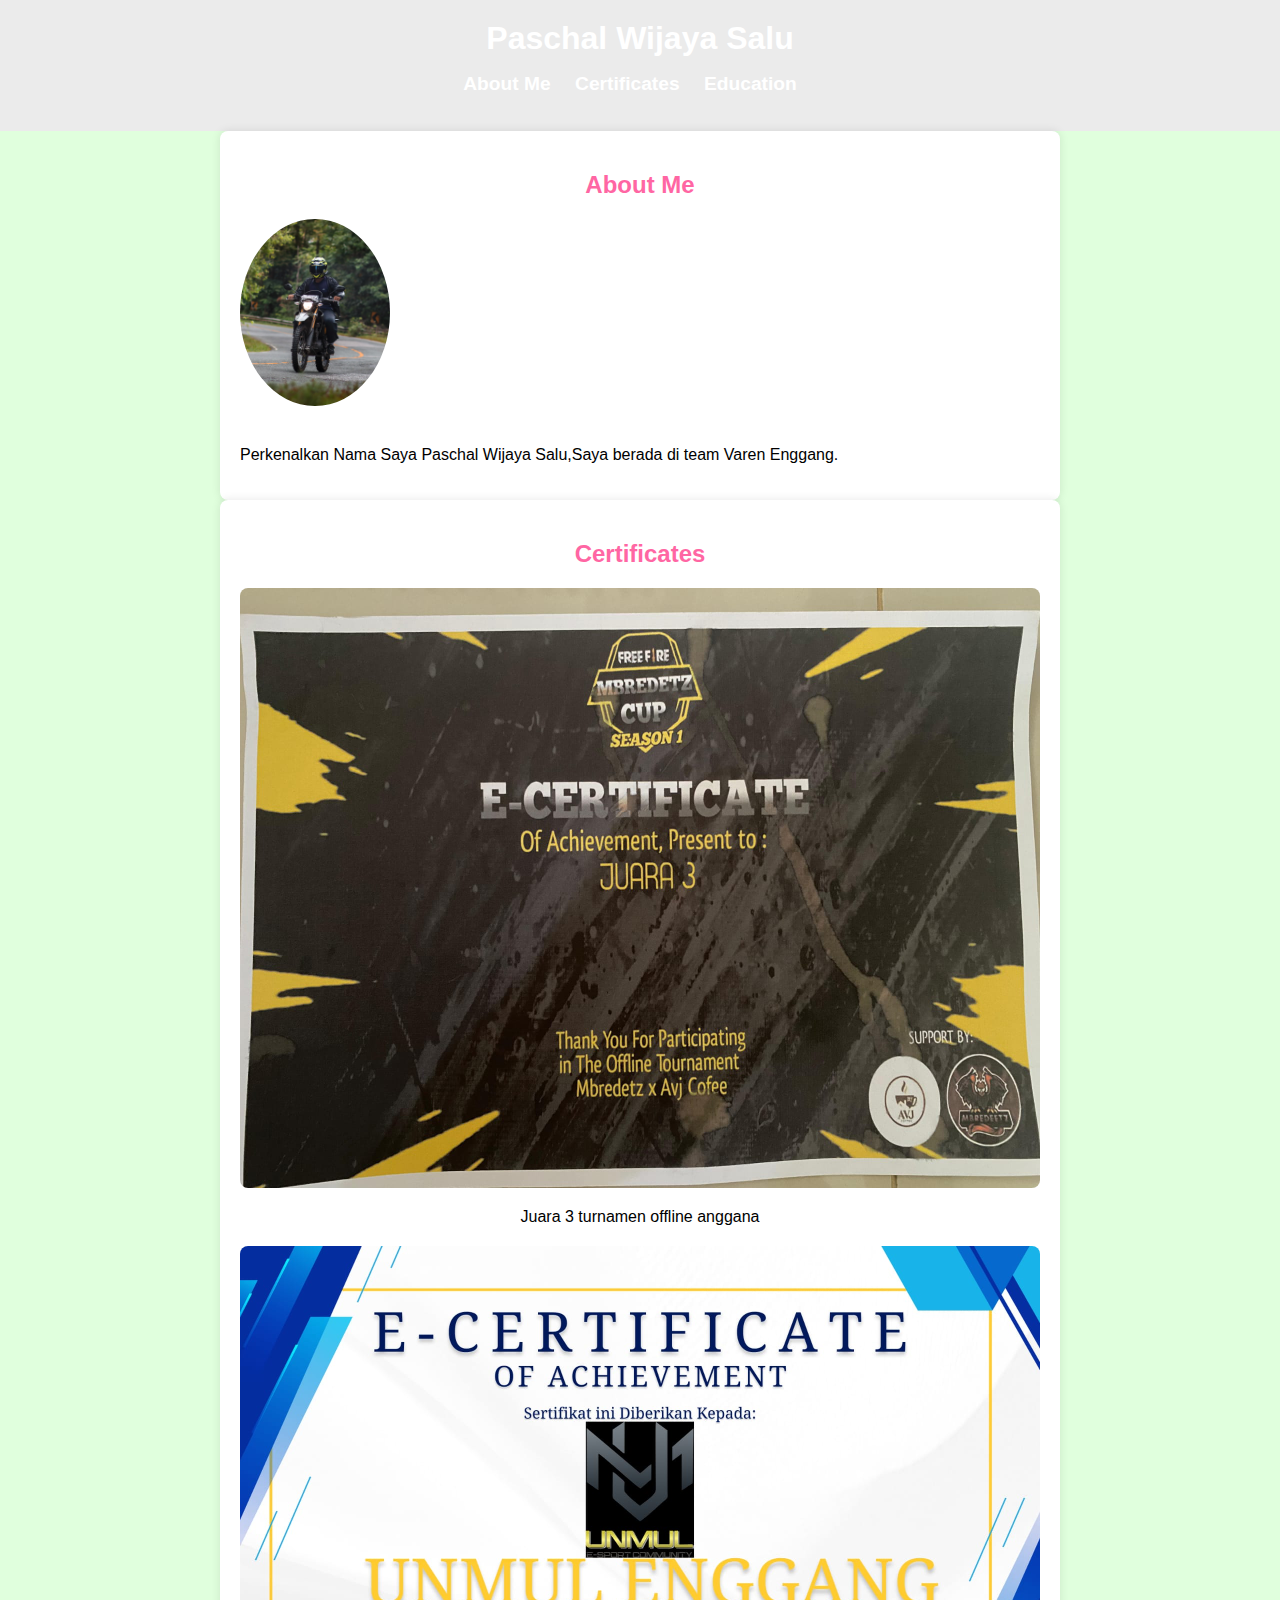
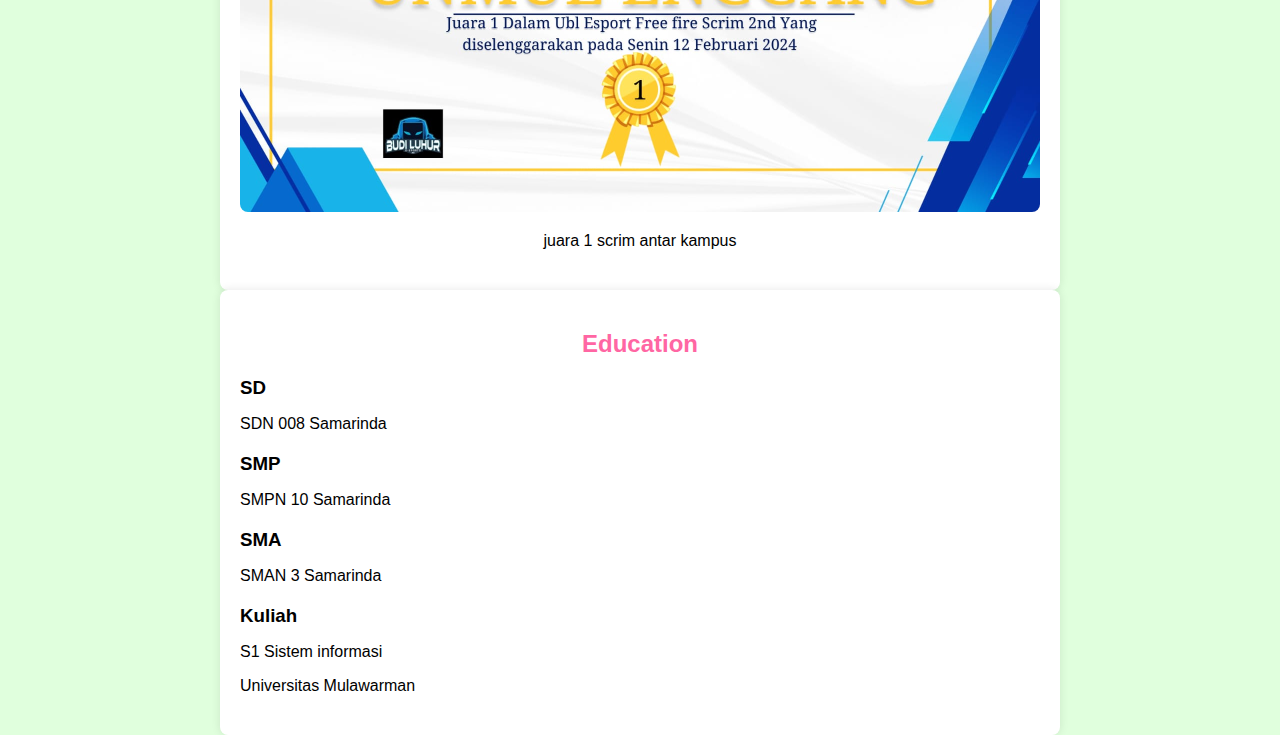
<file: index.html>
<!DOCTYPE html>
<html lang="en">
<head>
    <meta charset="UTF-8">
    <meta name="viewport" content="width=device-width, initial-scale=1.0">
    <link rel="stylesheet" href="styles.css">
    <title>About Me</title>
</head>
<body>
    <header>
        <div class="container">
            <h1>Paschal Wijaya Salu</h1>
            <nav>
                <ul>
                    <li><a href="#about">About Me</a></li>
                    <li><a href="#certificates">Certificates</a></li>
                    <li><a href="#education">Education</a></li>
                </ul>
            </nav>
        </div>
    </header>

    <section id="about" class="container">
        <h2>About Me</h2>
        <div class="about-content">
            <img src="profile.jpg" alt="Profile Photo" class="profile-photo">
            <p>Perkenalkan Nama Saya Paschal Wijaya Salu,Saya berada di team Varen Enggang.</p>
        </div>
    </section>

    <section id="certificates" class="container">
        <h2>Certificates</h2>
        <div class="certificate-item">
            <img src="certi 2.jpg" alt="Certificate 1">
            <p>Juara 3 turnamen offline anggana</p>
        </div>
        <div class="certificate-item">
            <img src="certi 1.jpg" alt="Certificate 2">
            <p>juara 1 scrim antar kampus</p>
        </div>
        <!-- Tambahkan sertifikat lainnya sesuai kebutuhan -->
    </section>

    <section id="education" class="container">
        <h2>Education</h2>
        <div class="education-item">
            <h3>SD</h3>
            <p>SDN 008 Samarinda</p>
        </div>
        <div class="education-item">
            <h3>SMP</h3>
            <p>SMPN 10 Samarinda</p>
        </div>
        <div class="education-item">
            <h3>SMA</h3>
            <p>SMAN 3 Samarinda</p>
        </div>
        <div class="education-item">
            <h3>Kuliah</h3>
            <p>S1 Sistem informasi</p>
            <p>Universitas Mulawarman</p>
        </div>
        <!-- Tambahkan jenjang pendidikan lainnya sesuai kebutuhan -->
    </section>
</body>
</html>
</file>
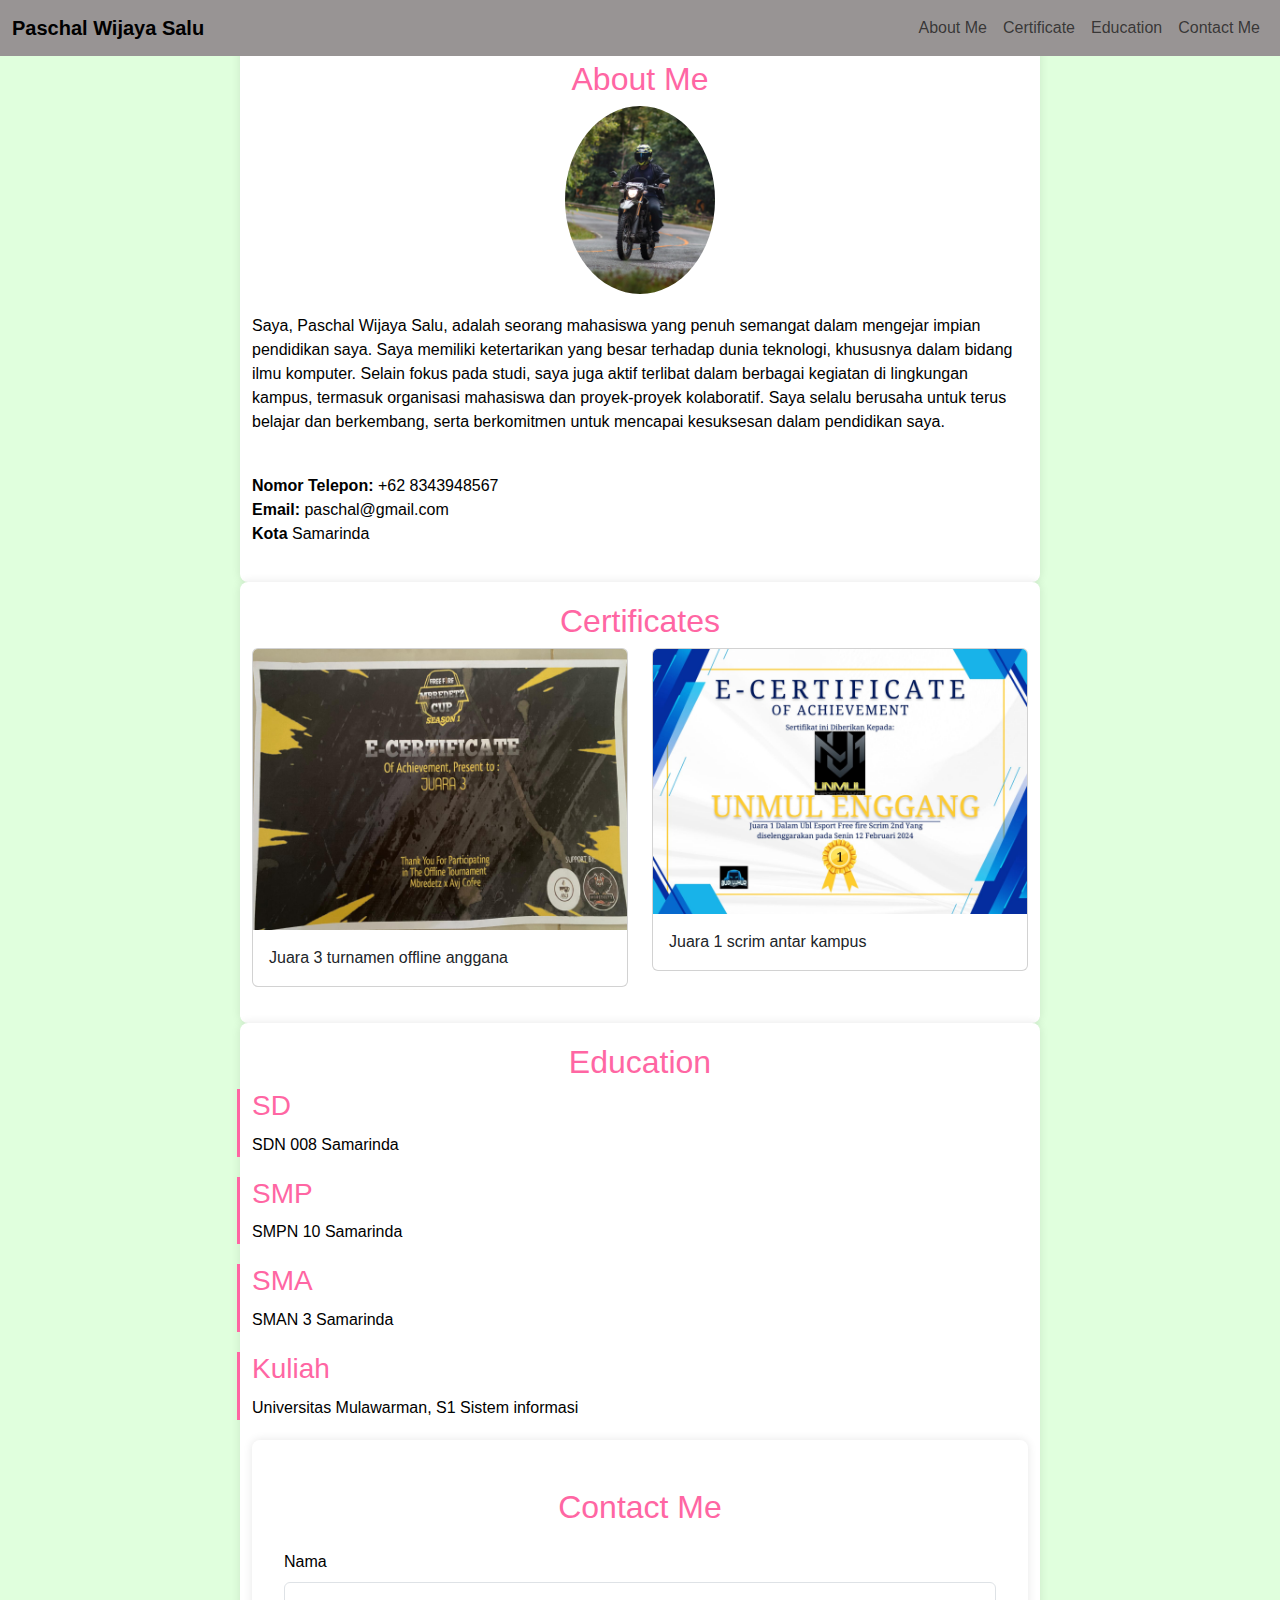
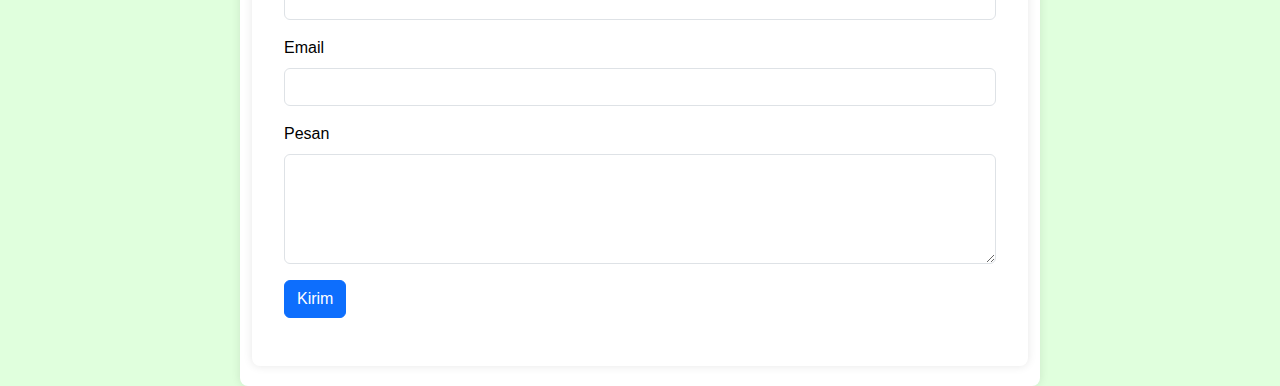
<file: webpaschal/index.html>
<!DOCTYPE html>
<html lang="en">
<head>
    <meta charset="UTF-8">
    <meta name="viewport" content="width=device-width, initial-scale=1.0">
    <link rel="stylesheet" href="https://cdn.jsdelivr.net/npm/bootstrap@5.3.3/dist/css/bootstrap.min.css">
    <link rel="stylesheet" href="styles.css">
    <title>About Me</title>
</head>
<body>
    <header>
        <nav class="navbar navbar-expand-lg">
            <div class="container-fluid">
              <a class="navbar-brand" href="#">Paschal Wijaya Salu</a>
              <button class="navbar-toggler" type="button" data-bs-toggle="collapse" data-bs-target="#navbarNavAltMarkup" aria-controls="navbarNavAltMarkup" aria-expanded="false" aria-label="Toggle navigation">
                <span class="navbar-toggler-icon"></span>
              </button>
              <div class="collapse navbar-collapse ms-auto" id="navbarNavAltMarkup">
                <div class="navbar-nav ms-auto">
                  <a class="nav-link" href="#about">About Me</a>
                  <a class="nav-link" href="#certificates">Certificate</a>
                  <a class="nav-link" href="#education">Education</a>
                  <a class="nav-link" href="#contact">Contact Me</a>
                </div>
              </div>
            </div>
          </nav>
    </header>

    <main>
        <section id="about" class="container">
            <h2>About Me</h2>
            <div class="about-content">
                <img src="profile.jpg" alt="Profile Photo" class="profile-photo mx-auto d-block"> <!-- Memusatkan foto -->
                <p>
                    Saya, Paschal Wijaya Salu, adalah seorang mahasiswa yang penuh semangat dalam mengejar impian pendidikan saya. Saya memiliki ketertarikan yang besar terhadap dunia teknologi, khususnya dalam bidang ilmu komputer. Selain fokus pada studi, saya juga aktif terlibat dalam berbagai kegiatan di lingkungan kampus, termasuk organisasi mahasiswa dan proyek-proyek kolaboratif. Saya selalu berusaha untuk terus belajar dan berkembang, serta berkomitmen untuk mencapai kesuksesan dalam pendidikan saya.</p>
                    <p>
                        <br>
                        <strong>Nomor Telepon:</strong> +62 8343948567
                        <br>
                        <strong>Email:</strong> paschal@gmail.com
                        <br>
                        <Strong>Kota</Strong> Samarinda
                    </p>
                </div>
        </section>

        <section id="certificates" class="container">
            <h2>Certificates</h2>
            <div class="row">
                <div class="col-md-6">
                    <div class="card mb-3">
                        <img src="certi 2.jpg" class="card-img-top" alt="Certificate 1">
                        <div class="card-body">
                            <p class="card-text">Juara 3 turnamen offline anggana</p>
                        </div>
                    </div>
                </div>
                <div class="col-md-6">
                    <div class="card mb-3">
                        <img src="certi 1.jpg" class="card-img-top" alt="Certificate 2">
                        <div class="card-body">
                            <p class="card-text">Juara 1 scrim antar kampus</p>
                        </div>
                    </div>
                </div>
            </div>
            <!-- Tambahkan card sertifikat lainnya sesuai kebutuhan -->
        </section>

        <section id="education" class="container">
            <h2>Education</h2>
            <div class="education-item">
                <h3>SD <i class="bi bi-book"></i></h3> <!-- Menambahkan ikon -->
                <p>SDN 008 Samarinda</p>
            </div>
            <div class="education-item">
                <h3>SMP <i class="bi bi-book"></i></h3> <!-- Menambahkan ikon -->
                <p>SMPN 10 Samarinda</p>
            </div>
            <div class="education-item">
                <h3>SMA <i class="bi bi-book"></i></h3> <!-- Menambahkan ikon -->
                <p>SMAN 3 Samarinda</p>
            </div>
            <div class="education-item">
                <h3>Kuliah <i class="bi bi-book"></i></h3> <!-- Menambahkan ikon -->
                <p>Universitas Mulawarman, S1 Sistem informasi</p>
            </div>
            <!-- Tambahkan jenjang pendidikan lainnya sesuai kebutuhan -->
            <section id="contact" class="py-5">
                <div class="container">
                  <h2 class="text-center mb-4">Contact Me</h2>
                  <div id="notification" class="alert alert-success" style="display: none;">
                    Pesan berhasil terkirim.
                  </div>
                  <form id="contact-form">
                    <div class="mb-3">
                      <label for="name" class="form-label">Nama</label>
                      <input type="text" class="form-control" id="name" name="name" required>
                    </div>
                    <div class="mb-3">
                      <label for="email" class="form-label">Email</label>
                      <input type="email" class="form-control" id="email" name="email" required>
                    </div>
                    <div class="mb-3">
                      <label for="message" class="form-label">Pesan</label>
                      <textarea class="form-control" id="message" name="message" rows="4" required></textarea>
                    </div>
                    <button type="submit" class="btn btn-primary">Kirim</button>
                  </form>
                </div>
                <div class="modal fade" id="successModal" tabindex="-1" aria-labelledby="successModalLabel" aria-hidden="true">
                  <div class="modal-dialog">
                      <div class="modal-content">
                          <div class="modal-header">
                              <h5 class="modal-title" id="successModalLabel">Pesan Terkirim</h5>
                              <button type="button" class="btn-close" data-bs-dismiss="modal" aria-label="Close"></button>
                          </div>
                          <div class="modal-body">
                              <p id="messageText"></p> <!-- Tampilkan pesan yang dimasukkan pengguna di sini -->
                          </div>
                          <div class="modal-footer">
                              <button type="button" class="btn btn-secondary" data-bs-dismiss="modal">Close</button>
                          </div>
                      </div>
                  </div>
              </div>
              </section>

    </main>
    <script src="https://ajax.googleapis.com/ajax/libs/jquery/3.5.1/jquery.min.js"></script>
    <script src="https://cdn.jsdelivr.net/npm/bootstrap@5.3.3/dist/js/bootstrap.bundle.min.js"></script>
    <script src="script.js"></script>
</body>
</html>
</file>
<file: styles.css>
body {
    font-family: 'Arial', sans-serif;
    margin: 0;
    padding: 0;
    background-color: #e0ffdd; /* Warna pink pastel */
}

.container {
    max-width: 800px;
    margin: 0 auto;
}

header {
    background-color: #ebebeb; /* Warna pink yang lebih terang */
    color: #fff;
    padding: 20px 0;
    text-align: center;
}

header h1 {
    margin: 0;
}

nav ul {
    padding: 0;
    list-style: none;
}

nav li {
    display: inline;
    margin-right: 20px;
}

nav a {
    text-decoration: none;
    color: #fff;
    font-weight: bold;
    font-size: 1.2em;
}

section {
    background-color: #fff;
    padding: 20px;
    margin-top: 20px;
    border-radius: 8px;
    box-shadow: 0 0 10px rgba(0, 0, 0, 0.1);
}

h2 {
    color: #ff66a3; /* Warna pink untuk judul */
    text-align: center;
}

ul {
    list-style-type: none;
    padding: 0;
}

li {
    margin-bottom: 10px;
}

.certificate-item {
    margin-bottom: 20px;
    text-align: center; /* Tengahkan elemen */
}

.certificate-item img {
    max-width: 100%; /* Ukuran maksimum sesuai lebar container */
    border-radius: 8px; /* Agar memiliki sudut bulat */
}

.education-item {
    margin-bottom: 20px;
}

.education-item h3 {
    margin-bottom: 10px;
}

.profile-photo {
    border-radius: 50%;
    max-width: 150px;
    margin-bottom: 20px;
}

/* Responsive Styles */
@media screen and (max-width: 600px) {
    header {
        padding: 10px 0;
    }

    header h1 {
        font-size: 1.2em;
    }

    nav a {
        font-size: 1em;
    }
}
</file>
<file: webpaschal/styles.css>
body {
    font-family: 'Arial', sans-serif;
    margin: 0;
    padding: 0;
    background-color: #e0ffdd; /* Warna pink pastel */
    color: #000; /* Warna teks hitam */
}

.container {
    max-width: 800px;
    margin: 0 auto;
}

header {
    background-color: #ebebeb; /* Warna pink yang lebih terang */
    color: #ff66a3; /* Warna teks pink */
    padding: 20px 0;
    text-align: center;
}

header h1 {
    margin: 0;
}

.navbar {
    background-color: rgb(152, 148, 148);
    position: fixed;
    top: 0;
    width: 100%;
    z-index: 1000;
  }

nav ul {
    padding: 0;
    list-style: none;
}

nav li {
    display: inline;
    margin-right: 20px;
}

nav a {
    text-decoration: none;
    color: #ff66a3; /* Warna teks pink */
    font-weight: bold;
    font-size: 1.2em;
}

section {
    background-color: #fff;
    padding: 20px;
    margin-top: 20px;
    border-radius: 8px;
    box-shadow: 0 0 10px rgba(0, 0, 0, 0.1);
}

h2 {
    color: #ff66a3; /* Warna pink untuk judul */
    text-align: center;
}

ul {
    list-style-type: none;
    padding: 0;
}

li {
    margin-bottom: 10px;
}

.certificate-item {
    margin-bottom: 20px;
    text-align: center; /* Tengahkan elemen */
}

.certificate-item img {
    max-width: 100%; /* Ukuran maksimum sesuai lebar container */
    border-radius: 8px; /* Agar memiliki sudut bulat */
}

.education-item {
    margin-bottom: 20px;
}

.education-item h3 {
    margin-bottom: 10px;
}

.profile-photo {
    border-radius: 50%;
    max-width: 150px;
    margin-bottom: 20px;
}

.certificate-item img {
    max-width: 400px; /* Memperkecil ukuran foto sertifikat */
    border-radius: 8px;
}

.education-item {
    margin-bottom: 20px;
    position: relative;
}

.education-item::before {
    content: '';
    position: absolute;
    top: 0;
    left: -15px; /* Jarak dari teks */
    width: 3px; /* Lebar garis */
    height: 100%; /* Tinggi sesuai konten */
    background-color: #ff66a3; /* Warna garis */
}

/* Ganti warna teks judul */
.education-item h3 {
    color: #ff66a3; /* Warna yang sama dengan garis */
}
</file>
